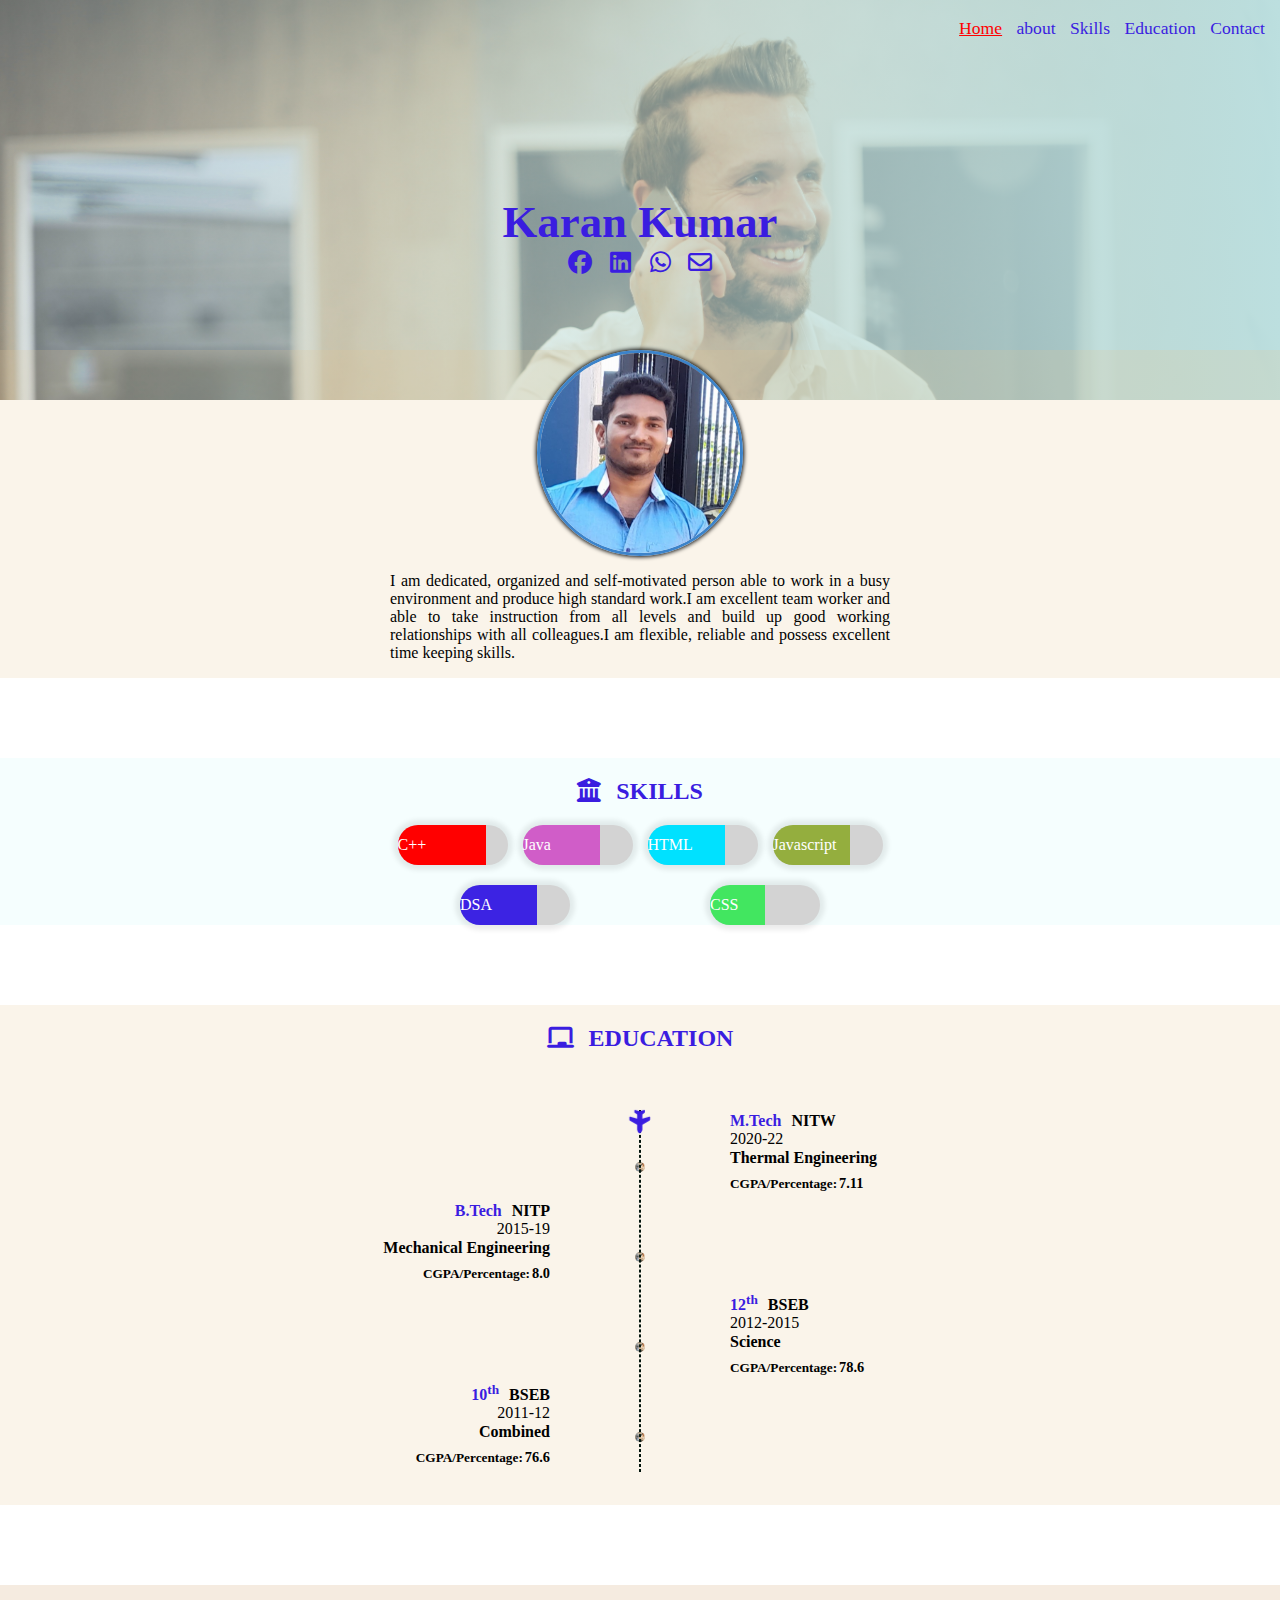
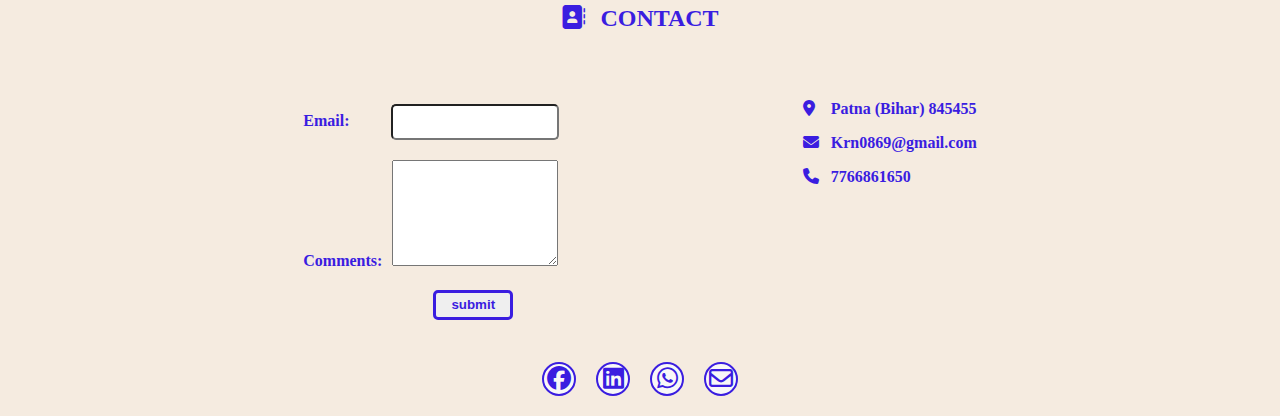
<file: index.html>
<!DOCTYPE html>
<html lang="en">

<head>
    <meta charset="UTF-8">
    <meta name="viewport" content="width=device-width, initial-scale=1.0">
    <title>Resume Project</title>
    <link rel="stylesheet" href="index.css">
</head>

<body>
    <header id="body-header">
        <div id="nav">
            <a id="bars" href="#links"><i class="fa-solid fa-bars"></i></a>
            <ul id="links">
                <li><a href="" id="active">Home</a></li>
                <li><a href="#about" id="about-link">about</a></li>
                <li><a href="#skills" id="skill">Skills</a></li>
                <li><a href="#education" id="education-link">Education</a></li>
                <li><a href="" id="contact-link">Contact</a></li>
            </ul>
        </div>

        <div class="name">Karan Kumar</div>
        <div class="social-icon">
            <div class="round-box"><a href="" class="icon"><i class="fa-brands fa-facebook"></i></a></div>
            <div class="round-box"><a href="" class="icon"><i class="fa-brands fa-linkedin"></i></a></div>
            <div class="round-box"><a href="" class="icon"><i class="fa-brands fa-whatsapp"></i></a></div>
            <div class="round-box"><a href="mailto:krn0869@gmail.com" class="icon"><i
                        class="fa-regular fa-envelope"></i></a></div>
        </div>
    </header>
    <!-- about section -->
    <section id="about">
        <div id="dp">
            <img src="../karan.jpg" width="200px" height="200px">
        </div>
        <div id="ab">
            <p>I am dedicated, organized and self-motivated person able to work in a busy environment and produce high
                standard work.I am excellent team worker and able to take instruction
                from all levels and build up good working relationships with all colleagues.I am flexible, reliable and
                possess excellent time keeping skills.
            </p>
        </div>

    </section>
    <!-- skills section -->
    <section id="skills">
        <div class="skill-container">
            <h2><i class="fa-solid fa-building-columns"></i>SKILLS</h2>
            <div class="skills">
                <div class="skill">
                    <div id="skill-level1" class="alignLeft" value="60">C++</div>
                </div>
                <div class="skill">
                    <div id="skill-level2" class="alignLeft" value="70">Java</div>
                </div>
                <div class="skill">
                    <div id="skill-level3" class="alignLeft" value="80">HTML</div>
                </div>
                <div class="skill">
                    <div id="skill-level4" class="alignLeft" value="90">Javascript</div>
                </div>
                <div class="skill">
                    <div id="skill-level5" class="alignLeft" value="80">DSA</div>
                </div>
                <div class="skill">
                    <div id="skill-level6" class="alignLeft" value="70">CSS</div>
                </div>
            </div>
        </div>
    </section>
    <!-- education section -->
    <section id="education">
        <div class="edu-container">
            <h2><i class="fa-solid fa-chalkboard"></i>EDUCATION</h2>
            <div id="b1" class="box">
                <span class="course">M.Tech</span><span class="college">NITW</span>
                <div>2020-22</div>
                <h4>Thermal Engineering</h4>
                <h5>CGPA/Percentage:<span class="marks">7.11</span></h5>
            </div>
            <div class="box">
                <span class="course">B.Tech</span><span class="college">NITP</span>
                <div>2015-19</div>
                <h4>Mechanical Engineering</h4>
                <h5>CGPA/Percentage:<span class="marks">8.0</span></h5>
            </div>

            <div class="box">
                <span class="course">12<sup>th</sup></span><span class="college">BSEB</span>
                <div>2012-2015</div>
                <h4>Science</h4>
                <h5>CGPA/Percentage:<span class="marks">78.6</span></h5>
            </div>
            <div class="box">
                <span class="course">10<sup>th</sup></span><span class="college">BSEB</span>
                <div>2011-12</div>
                <h4>Combined</h4>
                <h5>CGPA/Percentage:<span class="marks">76.6</span></h5>
            </div>
        </div>
        <div class="divider"><i class="fa-solid fa-plane"></i></div>
    </section>
    <!-- contact section -->
    <section id="contact">
        <h2><i class="fa-sharp fa-solid fa-address-book"></i>CONTACT</h2>
        <div class="contact-container">
            <div class="submit-address">
                <div class="submit-box">
                    <div class="email"><label for="email">Email:</label><input type="email" id="email"></div>
                    <div class="comments">
                        <label for="comment">Comments:</label><textarea id="comment"></textarea>
                    </div>
                    <div class="btn"> <button type="submit" id="btn">submit</button></div>
                </div>
                <div class="address">
                    <p><i class="fa-solid fa-location-dot ft-icon"></i> &nbsp; &nbsp;Patna (Bihar) 845455</p>
                    <p><i class="fa-solid fa-envelope  ft-icon"></i>&nbsp; &nbsp;Krn0869@gmail.com</p>
                    <p><i class="fa-solid fa-phone  ft-icon"></i>&nbsp; &nbsp;7766861650</p>

                </div>
            </div>
        </div>
        <div class="footer">
            <div class="round-box"><a href="" class="icon"><i class="fa-brands fa-facebook"></i></a></div>
            <div class="round-box"><a href="" class="icon"><i class="fa-brands fa-linkedin"></i></a></div>
            <div class="round-box"><a href="" class="icon"><i class="fa-brands fa-whatsapp"></i></a></div>
            <div class="round-box"><a href="mailto:krn0869@gmail.com" class="icon"><i
                        class="fa-regular fa-envelope"></i></a></div>
        </div>

    </section>
    <script src="index.js"></script>
</body>

</html>
</file>
<file: index.css>
@import url("https://cdnjs.cloudflare.com/ajax/libs/font-awesome/6.3.0/css/all.min.css");

body {
    margin: 0;
    padding: 0;
    box-sizing: border-box;
    overflow-x: hidden;
    width: 100%;
    height: 100vh;
}

section:nth-child(2n+1) {
    background-color: rgba(205, 250, 250, 0.2);
}

section:nth-child(2n) {
    background-color: rgba(232, 198, 152, 0.2);
}

section {
    margin-bottom: 80px;
}

:root {
    --pri: rgb(224, 38, 38);
    --sec: rgb(58, 29, 224);
}

/* header */
#body-header {
    width: 100%;
    height: 400px;
    background-image: linear-gradient(-90deg, rgb(188, 223, 223), rgba(173, 221, 241, 0.119)), url("../../4.jpg");
    background-position: center;
    background-repeat: no-repeat;
    background-size: cover;
    background-attachment: fixed;
}

@media screen and (max-width:600px) {
    #body-header {
        height: 300px;
    }
}

#nav {
    margin-right: 10px;
    display: flex;
    justify-content: right;
    font-size: 1.1rem;
}

@media screen and (max-width:600px) {
    #nav {
        flex-direction: column;
    }
}

#nav ul li {
    display: inline-block;
    list-style-type: none;
    padding: 0 5px 0 5px;
}

@media screen and (max-width:600px) {
    #links {
        position: fixed;
        opacity: 0;
        margin-right: 5px;
    }
}

@media screen and (max-width:600px) {
    #nav ul li {
        display: block;
        width: 80px;
        height: 20px;
        text-align: right;
    }

    #nav ul li:hover {
        background-color: rgb(217, 246, 249);
    }
}

#bars {
    display: none;
}

@media screen and (max-width:600px) {
    #bars {
        display: block;
        position: absolute;
        top: 5px;
        right: 5px;
        font-size: 1.5rem;
    }
}

@media screen and (max-width:600px) {
    #nav:hover #links {
        opacity: 1;
        position: fixed;
        right: 20px;
        top: -10px;

    }
}

#nav ul li a {
    text-decoration: none;
    color: var(--sec);
}

#nav ul li a:hover {
    text-decoration: underline;
    color: red;
}

#nav ul li #active {
    color: red;
    text-decoration: underline;
}

/* about section */
#about #dp {
    display: flex;
    justify-content: center;
}

#about #dp img {
    border-radius: 50%;
    border: solid 3px rgb(60, 131, 202);
    box-shadow: 0px 0px 4px 1px;
}

@media screen and (max-width:600px) {
    #about #dp img {
        border-radius: 50%;
        border: solid 3px rgb(60, 131, 202);
        box-shadow: 0px 0px 4px 1px;
        width: 150px;
        height: 150px;
    }
}

#about {
    margin-top: -50px;
}

.name {
    display: flex;
    justify-content: center;
    margin-top: 140px;
    font-size: 2.8rem;
    font-weight: bold;
    color: var(--sec);
    animation: float1 3s ease-in-out infinite;
}

@media screen and (max-width:600px) {
    .name {
        display: flex;
        justify-content: center;
        margin-top: 100px;
        font-size: 2rem;
        font-weight: bold;
        color: var(--sec);
        animation: float1 3s ease-in-out infinite;
    }
}

@keyframes float1 {
    0% {
        opacity: 0;
    }

    100% {
        opacity: 1;
    }
}

.social-icon {
    display: flex;
    justify-content: center;
}

.social-icon .icon {
    color: var(--sec);
    font-size: 1.5rem;
}

.social-icon .round-box {
    height: 30px;
    width: 30px;
    display: flex;
    justify-content: center;
    align-items: center;
    margin: 0 5px 0 5px;
}

.social-icon .round-box:hover {
    box-shadow: 0 0 5px 2px var(--sec);
    border-radius: 50%;
}

#ab {
    display: flex;
    justify-content: center;
}

#about p {
    text-align: justify;
    width: 500px;
}

@media screen and (max-width:900px) {
    #about p {
        text-align: justify;
        width: 500px;
    }
}

@media screen and (max-width:600px) {
    #about p {
        text-align: justify;
        width: 300px;
    }
}

/* skills section */
#skills {
    display: flex;
    flex-direction: column;
    justify-content: center;
    align-items: center;
    text-align: center;
}

#skills h2 {
    color: var(--sec);
}

#skills h2 i {
    margin-right: 15px;
}

#skills .skill-container {
    width: 500px;
}

@media screen and (max-width:600px) {
    #skills .skill-container {
        width: 360px;
    }
}

.skills {
    display: flex;
    justify-content: space-around;
    flex-wrap: wrap;
    align-content: space-between;
    height: 100px;

}

.skills .skill {
    width: 110px;
    height: 40px;
    background-color: lightgrey;
    border-radius: 20px;
    color: white;
    box-shadow: 0 0px 5px 5px rgba(0, 0, 0, 0.08);
}

.skills .skill #skill-level1 {
    width: 80%;
    background-color: red;
    transition: all 0.5s;
}

.skills .skill #skill-level2 {
    width: 70%;
    background-color: rgb(208, 93, 200);
    transition: all 0.5s;
}

.skills .skill #skill-level3 {
    width: 70%;
    background-color: rgb(0, 225, 255);
    transition: all 0.5s;
}

.skills .skill #skill-level4 {
    width: 70%;
    background-color: rgb(148, 174, 62);
    transition: all 0.5s;
}

.skills .skill #skill-level5 {
    width: 70%;
    background-color: rgb(60, 35, 227);
    transition: all 0.5s;
}

.skills .skill #skill-level6 {
    width: 50%;
    background-color: rgb(66, 230, 96);
    transition: all 0.5s;
}

.skills .skill .alignLeft {
    display: flex;
    justify-content: flex-start;
    align-items: center;
    height: 40px;
    border-bottom-left-radius: 20px;
    border-top-left-radius: 20px;
}

/* education section */
#education {
    display: flex;
    flex-direction: column;
    align-items: center;
    justify-content: center;

}

#education .edu-container {
    width: 600px;
    height: 500px;
    background-color: rgba(233, 191, 85, 0);
    text-align: center;
}

#education h2 {
    color: var(--sec);
}

#education h2 i {
    margin-right: 15px;
}

#education .edu-container .box {
    width: 200px;
    height: 80px;
    margin: 10px;
}

#education .edu-container .box:nth-child(2n) {
    margin-left: 65%;
}

.divider {
    width: 0;
    height: 360px;
    border: dashed 1.4px rgb(2, 20, 13);
    position: absolute;
    top: 1110px;
}

@media screen and (max-width:600px) {
    .divider {
        width: 0;
        height: 370px;
        border: dashed 1.4px rgb(2, 20, 13);
        position: absolute;
        top: 1000px;
        left: 52%;
    }
}

#education .divider i {
    transform: rotate(90deg);
}

#education .divider i {
    position: sticky;
    top: 50px;
    margin-left: -12px;
    color: var(--sec);
    font-size: 1.3rem;
}

#education .edu-container .box:nth-child(2n+1) {
    text-align: right;
}

#education .edu-container .box:nth-child(2n) {
    text-align: left;
}

@media screen and (max-width:600px) {
    #education .edu-container .box:nth-child(2n+1) {
        text-align: right;
        margin-left: 80px;
    }

    #education .edu-container .box:nth-child(2n) {
        text-align: left;
        margin-left: 335px;
    }
}

#education .edu-container .course {
    margin-right: 10px;
    font-weight: bold;
    color: var(--sec);
}

#education .edu-container .college {
    font-weight: bold;
}

#education .edu-container h4 {
    margin-top: 1px;
    font-size: 1rem;
}

#education .edu-container h5 {
    margin-top: -13px;
}

.marks {
    font-size: 0.9rem;
    margin-left: 2px;
}

.edu-container h2 {
    margin-bottom: 50px;
}

#education {
    background-image: linear-gradient(0deg, rgba(248, 248, 248, 0.9), rgba(255, 255, 255, 0.9)), url("../../6.jpg");
    background-size: cover;
    background-repeat: no-repeat;
    background-attachment: fixed;
}

#education .edu-container .box:before {
    content: "";
    background-image: url("../../4.jpg");
    display: block;
    width: 10px;
    height: 10px;
    background-size: cover;
    border-radius: 50%;
}

#education .edu-container .box:nth-child(2n+1):before {
    position: relative;
    left: 285px;
    top: 60px;
}

#education .edu-container .box:nth-child(2n):before {
    position: relative;
    top: 60px;
    left: -95px;
}

@media screen and (max-width:600px) {
    #education .edu-container .box:nth-child(2n+1):before {
        position: relative;
        left: 224px;
        top: 60px;
    }

    #education .edu-container .box:nth-child(2n):before {
        position: relative;
        top: 60px;
        left: -30px;
    }
}

/* contact section */
#contact {
    display: flex;
    justify-content: center;
    background-color: #f5ebe0;
    flex-direction: column;
    align-items: center;
}

#contact .contact-container {
    width: 75%;
    height: 300px;
    display: flex;
    flex: column;
    align-items: center;
    color: var(--sec);
    font-weight: bold;
}

#contact .contact-container .submit-address {
    display: flex;
    justify-content: space-evenly;
    width: 100%;
}

@media screen and (max-width:600px) {
    #contact .contact-container .submit-address {
        display: flex;
        justify-content: space-evenly;
        width: 100%;
    }
}

.submit-address .submit-box #email {
    margin-left: 42px;
    border-radius: 5px;
    font-size: 12px;
    width: 160px;
    height: 30px;
}

@media screen and (max-width:600px) {
    .submit-address .submit-box #email {
        margin-left: 40px;
        border-radius: 5px;
        width: 150px;
        font-size: 15px;
    }
}

.submit-box textarea {
    margin-left: 10px;
    width: 160px;
    height: 100px;
}

@media screen and (max-width:600px) {
    .submit-box textarea {
        margin-left: 10px;
        width: 150px;
        height: 40px;
    }
}

.btn #btn {
    width: 80px;
    height: 30px;
    border-radius: 5px;
    margin-left: 130px;
}

.submit-box div {
    margin-top: 20px;
}

#contact .footer {
    display: flex;
    padding-bottom: 10px;
}

#contact .round-box {
    margin: 10px;
    background-color: rgb(248, 248, 248);
    width: 30px;
    height: 30px;
    border-radius: 50%;
    display: flex;
    justify-content: center;
    align-items: center;
    border: solid 2px var(--sec);

}

#contact .round-box:hover {

    box-shadow: 0 0 6px;
}

#contact .round-box i {
    color: var(--sec);
    font-size: 1.5rem;
}

.btn #btn {
    color: var(--sec);
    font-weight: bold;
    border: solid 3px var(--sec);
}

.btn #btn:hover {
    color: white;
    background-color: var(--sec);
}

#contact .ft-icon {
    margin-left: 100px;
}

#contact h2 {
    color: var(--sec);
}

#contact h2 i {
    margin-right: 15px;
}

@media screen and (max-width:600px) {
    .submit-address {
        font-size: 15px;
    }
}

@media screen and (max-width:600px) {
    .submit-address {
        flex-direction: column-reverse;
        align-items: center;
    }
}

@media screen and (max-width:600px) {
    .address p {
        margin-left: -175px;
    }
}

@media screen and (max-width:600px) {
    #contact .footer {
        flex-direction: column;
        position: absolute;
        top: 1576px;
        left: 10px;
    }
}

@media screen and (max-width:600px) {
    #contact .round-box {
        margin: 10px;
        background-color: rgb(228, 228, 228);
        width: 20px;
        height: 20px;
        border-radius: 50%;
        display: flex;
        justify-content: center;
        align-items: center;
        border: solid 2px var(--sec);

    }
}

@media screen and (max-width:600px) {
    #contact .round-box i {
        color: var(--sec);
        font-size: 1rem;
    }
}
</file>
